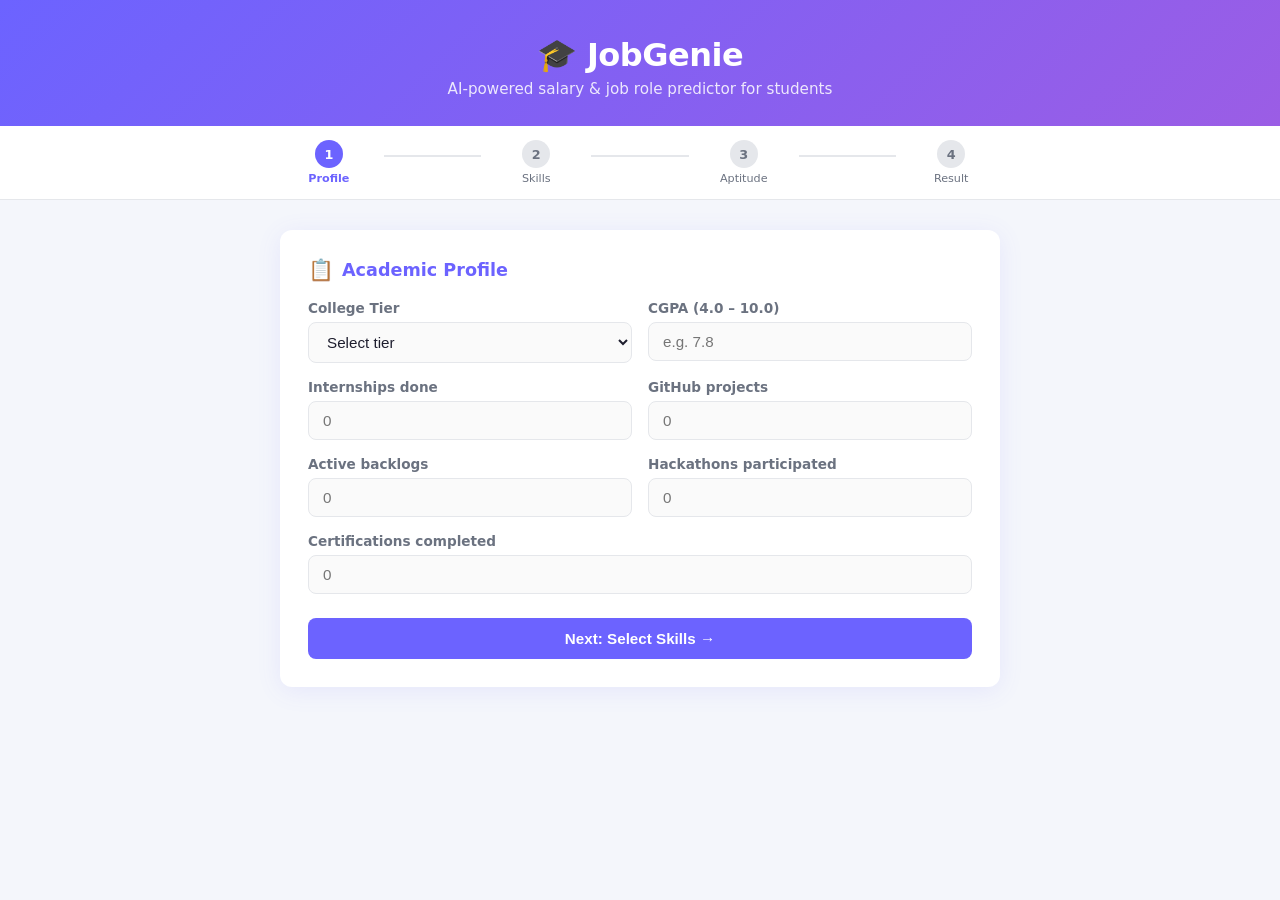
<file: RESUMES PBL/templates/student_index.html>
<!DOCTYPE html>
<html lang="en">
<head>
  <meta charset="UTF-8">
  <meta name="viewport" content="width=device-width, initial-scale=1.0">
  <title>JobGenie — Student Predictor</title>
  <style>
    /* ── Reset & Base ── */
    *, *::before, *::after { box-sizing: border-box; margin: 0; padding: 0; }
    :root {
      --purple:     #6C63FF;
      --purple-dk:  #5A52D5;
      --teal:       #43B89C;
      --coral:      #FF6584;
      --amber:      #F7C59F;
      --bg:         #F4F6FB;
      --card:       #FFFFFF;
      --text:       #1E1E2E;
      --muted:      #6B7280;
      --border:     #E5E7EB;
      --radius:     12px;
      --shadow:     0 4px 24px rgba(108,99,255,.10);
    }
    body { font-family: 'Segoe UI', system-ui, sans-serif; background: var(--bg);
           color: var(--text); min-height: 100vh; }

    /* ── Header ── */
    header { background: linear-gradient(135deg, var(--purple), #9B5DE5);
             color: #fff; text-align: center; padding: 36px 20px 28px; }
    header h1 { font-size: 2rem; font-weight: 700; letter-spacing: -0.5px; }
    header p  { opacity: .85; margin-top: 6px; font-size: .95rem; }

    /* ── Progress bar ── */
    .progress-wrap { background: #fff; border-bottom: 1px solid var(--border);
                     padding: 14px 0; position: sticky; top: 0; z-index: 10; }
    .progress-inner { max-width: 760px; margin: 0 auto; padding: 0 20px; }
    .steps { display: flex; gap: 6px; align-items: center; }
    .step  { flex: 1; display: flex; flex-direction: column; align-items: center;
             gap: 4px; cursor: default; }
    .step-dot { width: 28px; height: 28px; border-radius: 50%;
                background: var(--border); color: var(--muted);
                display: flex; align-items: center; justify-content: center;
                font-weight: 700; font-size: .8rem; transition: .3s; }
    .step.active .step-dot  { background: var(--purple); color: #fff; }
    .step.done   .step-dot  { background: var(--teal);   color: #fff; }
    .step-label { font-size: .7rem; color: var(--muted); font-weight: 500;
                  text-align: center; }
    .step.active .step-label { color: var(--purple); font-weight: 700; }
    .step-line  { flex: 1; height: 2px; background: var(--border); margin-bottom: 14px; }
    .step-line.done { background: var(--teal); }

    /* ── Layout ── */
    main { max-width: 760px; margin: 30px auto; padding: 0 20px 60px; }

    /* ── Section panels ── */
    .section { display: none; }
    .section.active { display: block; }

    /* ── Card ── */
    .card { background: var(--card); border-radius: var(--radius);
            box-shadow: var(--shadow); padding: 28px; margin-bottom: 20px; }
    .card-title { font-size: 1.1rem; font-weight: 700; margin-bottom: 18px;
                  color: var(--purple); display: flex; align-items: center; gap: 8px; }
    .card-title span { font-size: 1.3rem; }

    /* ── Form elements ── */
    .form-grid { display: grid; grid-template-columns: 1fr 1fr; gap: 16px; }
    .form-group { display: flex; flex-direction: column; gap: 6px; }
    .form-group.full { grid-column: 1 / -1; }
    label { font-size: .85rem; font-weight: 600; color: var(--muted); }
    input[type=number], select {
      border: 1.5px solid var(--border); border-radius: 8px;
      padding: 10px 14px; font-size: .95rem; color: var(--text);
      background: #FAFAFA; transition: border .2s;
      width: 100%;
    }
    input[type=number]:focus, select:focus {
      outline: none; border-color: var(--purple); background: #fff; }

    /* ── Skills grid ── */
    .skills-grid { display: grid; grid-template-columns: repeat(3, 1fr); gap: 10px; }
    .skill-chip { display: flex; align-items: center; gap: 8px; padding: 9px 12px;
                  border: 1.5px solid var(--border); border-radius: 8px;
                  cursor: pointer; transition: all .2s; font-size: .85rem;
                  font-weight: 500; background: #FAFAFA; user-select: none; }
    .skill-chip:hover   { border-color: var(--purple); background: #F0EEFF; }
    .skill-chip.selected { border-color: var(--purple); background: #EDE9FF;
                           color: var(--purple); font-weight: 700; }
    .skill-chip input { display: none; }
    .skill-badge { font-size: .65rem; padding: 2px 6px; border-radius: 20px;
                   font-weight: 700; margin-left: auto; }
    .adv  { background: #EDE9FF; color: var(--purple); }
    .mid  { background: #DCFCE7; color: #166534; }
    .bas  { background: #FEF9C3; color: #854D0E; }

    /* ── Aptitude test ── */
    .q-card { background: var(--bg); border-radius: 10px; padding: 20px;
              margin-bottom: 14px; border: 1.5px solid var(--border); }
    .q-text { font-weight: 600; margin-bottom: 14px; font-size: .95rem; line-height: 1.5; }
    .q-options { display: flex; flex-direction: column; gap: 8px; }
    .q-opt { display: flex; align-items: center; gap: 10px; padding: 10px 14px;
             border: 1.5px solid var(--border); border-radius: 8px;
             cursor: pointer; transition: all .2s; font-size: .9rem;
             background: var(--card); }
    .q-opt:hover   { border-color: var(--purple); background: #F0EEFF; }
    .q-opt.correct { border-color: var(--teal);   background: #ECFDF5; color: #065F46; font-weight: 700; }
    .q-opt.wrong   { border-color: var(--coral);  background: #FFF1F2; color: #9F1239; }
    .q-opt.show-correct { border-color: var(--teal); background: #ECFDF5; }
    .aptitude-progress { font-size: .85rem; color: var(--muted); margin-bottom: 16px; font-weight: 600; }
    .apt-score-box { text-align: center; padding: 20px;
                     background: linear-gradient(135deg,#EDE9FF,#DCFCE7);
                     border-radius: 10px; margin-bottom: 16px; }
    .apt-score-num { font-size: 3rem; font-weight: 800; color: var(--purple); }
    .apt-score-label { font-size: .9rem; color: var(--muted); margin-top: 4px; }

    /* ── Buttons ── */
    .btn-row { display: flex; gap: 12px; margin-top: 24px; }
    .btn { padding: 12px 28px; border-radius: 8px; font-weight: 700;
           font-size: .95rem; cursor: pointer; border: none; transition: all .2s; }
    .btn-primary { background: var(--purple); color: #fff; flex: 1; }
    .btn-primary:hover { background: var(--purple-dk); transform: translateY(-1px); }
    .btn-secondary { background: var(--bg); color: var(--muted);
                     border: 1.5px solid var(--border); }
    .btn-secondary:hover { border-color: var(--purple); color: var(--purple); }
    .btn:disabled { opacity: .5; cursor: not-allowed; transform: none !important; }

    /* ── Error ── */
    .error-msg { color: var(--coral); font-size: .85rem; font-weight: 600;
                 margin-top: 10px; display: none; }

    /* ── Loading ── */
    .loading { text-align: center; padding: 40px; display: none; }
    .spinner { width: 48px; height: 48px; border: 4px solid var(--border);
               border-top-color: var(--purple); border-radius: 50%;
               animation: spin .8s linear infinite; margin: 0 auto 16px; }
    @keyframes spin { to { transform: rotate(360deg); } }

    @media(max-width: 560px) {
      .form-grid   { grid-template-columns: 1fr; }
      .skills-grid { grid-template-columns: repeat(2, 1fr); }
      header h1    { font-size: 1.5rem; }
    }
  </style>
</head>
<body>

<header>
  <h1>🎓 JobGenie</h1>
  <p>AI-powered salary & job role predictor for students</p>
</header>

<!-- Progress bar -->
<div class="progress-wrap">
  <div class="progress-inner">
    <div class="steps">
      <div class="step active" id="st1">
        <div class="step-dot">1</div>
        <div class="step-label">Profile</div>
      </div>
      <div class="step-line" id="sl1"></div>
      <div class="step" id="st2">
        <div class="step-dot">2</div>
        <div class="step-label">Skills</div>
      </div>
      <div class="step-line" id="sl2"></div>
      <div class="step" id="st3">
        <div class="step-dot">3</div>
        <div class="step-label">Aptitude</div>
      </div>
      <div class="step-line" id="sl3"></div>
      <div class="step" id="st4">
        <div class="step-dot">4</div>
        <div class="step-label">Result</div>
      </div>
    </div>
  </div>
</div>

<main>

  <!-- ── SECTION 1: Profile ── -->
  <div class="section active" id="sec1">
    <div class="card">
      <div class="card-title"><span>📋</span> Academic Profile</div>
      <div class="form-grid">

        <div class="form-group">
          <label>College Tier</label>
          <select id="college_tier">
            <option value="">Select tier</option>
            <option value="Tier 1">Tier 1 (IIT / NIT / BITS)</option>
            <option value="Tier 2">Tier 2 (State engineering colleges)</option>
            <option value="Tier 3">Tier 3 (Private / other colleges)</option>
          </select>
        </div>

        <div class="form-group">
          <label>CGPA (4.0 – 10.0)</label>
          <input type="number" id="cgpa" min="4" max="10" step="0.01" placeholder="e.g. 7.8">
        </div>

        <div class="form-group">
          <label>Internships done</label>
          <input type="number" id="internships" min="0" max="10" placeholder="0">
        </div>

        <div class="form-group">
          <label>GitHub projects</label>
          <input type="number" id="github_projects" min="0" max="30" placeholder="0">
        </div>

        <div class="form-group">
          <label>Active backlogs</label>
          <input type="number" id="backlogs" min="0" max="20" placeholder="0">
        </div>

        <div class="form-group">
          <label>Hackathons participated</label>
          <input type="number" id="hackathons" min="0" max="20" placeholder="0">
        </div>

        <div class="form-group full">
          <label>Certifications completed</label>
          <input type="number" id="certifications" min="0" max="20" placeholder="0">
        </div>

      </div>
      <p class="error-msg" id="err1">Please fill all fields correctly.</p>
      <div class="btn-row">
        <button class="btn btn-primary" onclick="goTo(2)">Next: Select Skills →</button>
      </div>
    </div>
  </div>

  <!-- ── SECTION 2: Skills ── -->
  <div class="section" id="sec2">
    <div class="card">
      <div class="card-title"><span>💻</span> Select Your Skills</div>
      <p style="font-size:.85rem;color:var(--muted);margin-bottom:16px;">
        Select all skills you are comfortable working with.
        <span style="color:var(--coral);font-weight:700;">Select at least 1.</span>
      </p>

      <p style="font-size:.8rem;font-weight:600;margin-bottom:10px;color:var(--muted);">
        <span style="background:#EDE9FF;color:var(--purple);padding:2px 8px;border-radius:20px;font-size:.7rem;">ADV</span> Advanced &nbsp;
        <span style="background:#DCFCE7;color:#166534;padding:2px 8px;border-radius:20px;font-size:.7rem;">MID</span> Intermediate &nbsp;
        <span style="background:#FEF9C3;color:#854D0E;padding:2px 8px;border-radius:20px;font-size:.7rem;">BAS</span> Basic
      </p>

      <div class="skills-grid" id="skillsGrid"></div>

      <p class="error-msg" id="err2">Please select at least one skill.</p>
      <div class="btn-row">
        <button class="btn btn-secondary" onclick="goTo(1)">← Back</button>
        <button class="btn btn-primary" onclick="goTo(3)">Next: Aptitude Test →</button>
      </div>
    </div>
  </div>

  <!-- ── SECTION 3: Aptitude ── -->
  <div class="section" id="sec3">
    <div class="card">
      <div class="card-title"><span>🧠</span> Aptitude Test</div>
      <p style="font-size:.85rem;color:var(--muted);margin-bottom:20px;">
        Answer all 10 questions. Your score is used in the salary prediction.
      </p>
      <div id="aptitudeContainer"></div>
      <p class="error-msg" id="err3">Answer all questions before submitting.</p>
      <div class="btn-row">
        <button class="btn btn-secondary" onclick="goTo(2)">← Back</button>
        <button class="btn btn-primary" id="submitBtn" onclick="submitForm()">
          🔮 Predict My Career
        </button>
      </div>
    </div>
  </div>

  <!-- ── Loading ── -->
  <div class="loading" id="loadingDiv">
    <div class="spinner"></div>
    <p style="font-weight:600;color:var(--purple);">Analysing your profile…</p>
    <p style="font-size:.85rem;color:var(--muted);margin-top:6px;">Running AI models</p>
  </div>

</main>

<script>
// ── Skills data ───────────────────────────────────────────────────────────────
const SKILLS = [
  { name: 'DSA',             cat: 'adv', label: 'ADV' },
  { name: 'Machine Learning',cat: 'adv', label: 'ADV' },
  { name: 'Deep Learning',   cat: 'adv', label: 'ADV' },
  { name: 'TensorFlow',      cat: 'adv', label: 'ADV' },
  { name: 'PyTorch',         cat: 'adv', label: 'ADV' },
  { name: 'Python',          cat: 'mid', label: 'MID' },
  { name: 'Java',            cat: 'mid', label: 'MID' },
  { name: 'React',           cat: 'mid', label: 'MID' },
  { name: 'AWS',             cat: 'mid', label: 'MID' },
  { name: 'Docker',          cat: 'mid', label: 'MID' },
  { name: 'Node.js',         cat: 'mid', label: 'MID' },
  { name: 'Django',          cat: 'mid', label: 'MID' },
  { name: 'Excel',           cat: 'bas', label: 'BAS' },
  { name: 'SQL',             cat: 'bas', label: 'BAS' },
  { name: 'HTML/CSS',        cat: 'bas', label: 'BAS' },
  { name: 'JavaScript',      cat: 'bas', label: 'BAS' },
  { name: 'Git',             cat: 'bas', label: 'BAS' },
  { name: 'Linux',           cat: 'bas', label: 'BAS' },
];

// ── Aptitude question bank (difficulty: easy / medium / hard) ─────────────────
// 10 questions are picked randomly each time: 3 easy + 4 medium + 3 hard
const QUESTION_BANK = {
  easy: [
    { q: "If a train travels 120 km in 2 hours, what is its speed in km/h?",
      opts: ["40","50","60","70"], ans: 2, diff: "easy" },
    { q: "What is 15% of 400?",
      opts: ["55","60","65","70"], ans: 1, diff: "easy" },
    { q: "A shopkeeper buys an item for ₹200 and sells it for ₹250. What is the profit percentage?",
      opts: ["20%","25%","30%","15%"], ans: 1, diff: "easy" },
    { q: "If A is taller than B, and C is taller than A, who is the tallest?",
      opts: ["A","B","C","Cannot determine"], ans: 2, diff: "easy" },
    { q: "What is the next number in the series: 1, 4, 9, 16, 25, ?",
      opts: ["30","36","49","32"], ans: 1, diff: "easy" },
    { q: "A car covers 300 km in 5 hours. What is its average speed?",
      opts: ["50 km/h","55 km/h","60 km/h","65 km/h"], ans: 2, diff: "easy" },
    { q: "What is 20% of 250?",
      opts: ["40","45","50","55"], ans: 2, diff: "easy" },
    { q: "If today is Monday, what day will it be after 15 days?",
      opts: ["Monday","Tuesday","Wednesday","Thursday"], ans: 1, diff: "easy" },
    { q: "Find the odd one out: 2, 3, 5, 7, 9, 11",
      opts: ["2","9","5","11"], ans: 1, diff: "easy" },
    { q: "A rectangle has length 8 cm and width 5 cm. What is its area?",
      opts: ["13 cm²","26 cm²","40 cm²","45 cm²"], ans: 2, diff: "easy" },
    { q: "If 6 apples cost ₹90, what do 10 apples cost?",
      opts: ["₹130","₹140","₹150","₹160"], ans: 2, diff: "easy" },
    { q: "What is the value of 12 × 12 − 44?",
      opts: ["96","98","100","104"], ans: 2, diff: "easy" },
  ],
  medium: [
    { q: "What comes next in the series: 2, 6, 12, 20, 30, ?",
      opts: ["40","42","44","48"], ans: 1, diff: "medium" },
    { q: "A project takes 10 days when 5 workers work on it. How many days will 2 workers take?",
      opts: ["20","25","30","4"], ans: 1, diff: "medium" },
    { q: "Find the odd one out: 36, 49, 64, 81, 100, 112",
      opts: ["49","81","100","112"], ans: 3, diff: "medium" },
    { q: "A clock shows 3:00. What is the angle between the hour and minute hands?",
      opts: ["60°","75°","90°","120°"], ans: 2, diff: "medium" },
    { q: "If MANGO is coded as NBNHP, what is the code for APPLE?",
      opts: ["BQRMF","BQQMF","CQQNF","BQQLF"], ans: 0, diff: "medium" },
    { q: "A train 200 m long passes a pole in 10 seconds. What is the speed of the train?",
      opts: ["15 m/s","20 m/s","25 m/s","30 m/s"], ans: 1, diff: "medium" },
    { q: "If 3x + 7 = 22, what is x?",
      opts: ["3","4","5","6"], ans: 2, diff: "medium" },
    { q: "A pipe fills a tank in 6 hours. Another pipe drains it in 8 hours. If both are open, how long to fill the tank?",
      opts: ["18 hrs","20 hrs","24 hrs","28 hrs"], ans: 2, diff: "medium" },
    { q: "In a group of 70 people, 37 like coffee and 52 like tea. How many like both, if everyone likes at least one?",
      opts: ["15","17","19","21"], ans: 2, diff: "medium" },
    { q: "What is the next term in the series: 3, 8, 15, 24, 35, ?",
      opts: ["45","46","47","48"], ans: 3, diff: "medium" },
    { q: "If 8 men can build a wall in 12 days, how many days will 6 men take to build the same wall?",
      opts: ["14","15","16","18"], ans: 2, diff: "medium" },
    { q: "A man sells an article at 10% profit. If cost price is ₹500, what is the selling price?",
      opts: ["₹540","₹545","₹550","₹560"], ans: 2, diff: "medium" },
    { q: "Two numbers are in ratio 3:5. Their sum is 96. What is the larger number?",
      opts: ["56","60","62","66"], ans: 1, diff: "medium" },
    { q: "How many times do the hands of a clock coincide in 24 hours?",
      opts: ["20","22","24","44"], ans: 1, diff: "medium" },
  ],
  hard: [
    { q: "In a class of 40 students, 60% passed in Maths and 70% passed in Science. What is the minimum number who passed in both?",
      opts: ["10","12","14","16"], ans: 0, diff: "hard" },
    { q: "A cistern has a leak which empties it in 8 hours. A tap fills it at 6 litres/min. If the cistern is 2160 litres, find the time to fill it if the tap is also on.",
      opts: ["6 hrs","8 hrs","12 hrs","Cannot be filled"], ans: 3, diff: "hard" },
    { q: "If log₂8 + log₂4 = log₂x, what is x?",
      opts: ["16","32","64","128"], ans: 1, diff: "hard" },
    { q: "A sum of money doubles in 5 years at simple interest. In how many years will it become 4 times?",
      opts: ["10","15","20","25"], ans: 1, diff: "hard" },
    { q: "A and B can complete a task in 12 and 18 days respectively. They work together for 4 days then A leaves. How many more days does B need?",
      opts: ["6","8","10","12"], ans: 2, diff: "hard" },
    { q: "The speed of a boat in still water is 15 km/h. Stream speed is 3 km/h. A man rows 18 km downstream and returns. Total time taken?",
      opts: ["2 hrs","2.5 hrs","3 hrs","3.5 hrs"], ans: 1, diff: "hard" },
    { q: "In how many ways can the letters of the word 'LEADER' be arranged?",
      opts: ["360","720","1080","2160"], ans: 0, diff: "hard" },
    { q: "The average of 5 numbers is 27. If one number is excluded the average becomes 25. What is the excluded number?",
      opts: ["30","33","35","37"], ans: 3, diff: "hard" },
    { q: "A merchant marks goods 30% above cost price and gives a 10% discount. What is the profit percentage?",
      opts: ["15%","17%","19%","21%"], ans: 1, diff: "hard" },
    { q: "If the sum of first n natural numbers is 210, what is n?",
      opts: ["18","19","20","21"], ans: 2, diff: "hard" },
    { q: "Two trains start from cities A and B towards each other at 60 km/h and 80 km/h. They are 280 km apart. When will they meet?",
      opts: ["1 hr","2 hrs","1.5 hrs","2.5 hrs"], ans: 1, diff: "hard" },
    { q: "Find x: 2^(x+1) + 2^x = 96",
      opts: ["4","5","6","7"], ans: 1, diff: "hard" },
  ],
};

// Pick 3 easy + 4 medium + 3 hard questions randomly every time
function pickQuestions() {
  function shuffle(arr) {
    const a = [...arr];
    for (let i = a.length - 1; i > 0; i--) {
      const j = Math.floor(Math.random() * (i + 1));
      [a[i], a[j]] = [a[j], a[i]];
    }
    return a;
  }
  const easy   = shuffle(QUESTION_BANK.easy).slice(0, 3);
  const medium = shuffle(QUESTION_BANK.medium).slice(0, 4);
  const hard   = shuffle(QUESTION_BANK.hard).slice(0, 3);
  // Interleave: easy, medium, hard mixed (not all easy first)
  return shuffle([...easy, ...medium, ...hard]);
}

// Active questions for this session (regenerated when aptitude section loads)
let QUESTIONS = pickQuestions();

// ── State ─────────────────────────────────────────────────────────────────────
let selectedSkills = new Set();
let answers        = {};
let revealed       = {};
let aptitudeScore  = 0;

// ── Build skills grid ─────────────────────────────────────────────────────────
function buildSkills() {
  const grid = document.getElementById('skillsGrid');
  grid.innerHTML = '';
  SKILLS.forEach(s => {
    const chip = document.createElement('label');
    chip.className = 'skill-chip';
    chip.innerHTML = `
      <input type="checkbox" value="${s.name}">
      ${s.name}
      <span class="skill-badge ${s.cat}">${s.label}</span>`;
    chip.querySelector('input').addEventListener('change', e => {
      if (e.target.checked) { selectedSkills.add(s.name); chip.classList.add('selected'); }
      else                   { selectedSkills.delete(s.name); chip.classList.remove('selected'); }
    });
    grid.appendChild(chip);
  });
}

// ── Build aptitude questions ───────────────────────────────────────────────────
function buildAptitude() {
  // Fresh random set every time the aptitude section is entered
  QUESTIONS = pickQuestions();

  const container = document.getElementById('aptitudeContainer');
  container.innerHTML = '';
  answers  = {};
  revealed = {};

  // Difficulty badge styles
  const diffMeta = {
    easy:   { label: 'Easy',   bg: '#DCFCE7', color: '#166534' },
    medium: { label: 'Medium', bg: '#FEF9C3', color: '#854D0E' },
    hard:   { label: 'Hard',   bg: '#FFF1F2', color: '#9F1239' },
  };

  QUESTIONS.forEach((q, qi) => {
    const card = document.createElement('div');
    card.className = 'q-card';
    card.id = `qcard${qi}`;

    // Header row: "Question X of 10" + difficulty badge
    const prog = document.createElement('div');
    prog.className = 'aptitude-progress';
    prog.style.cssText = 'display:flex;justify-content:space-between;align-items:center;';
    const dm = diffMeta[q.diff] || diffMeta.medium;
    prog.innerHTML = `
      <span>Question ${qi+1} of ${QUESTIONS.length}</span>
      <span style="font-size:.68rem;font-weight:700;padding:2px 10px;border-radius:20px;
                   background:${dm.bg};color:${dm.color};">${dm.label}</span>`;

    const qtext = document.createElement('div');
    qtext.className = 'q-text';
    qtext.textContent = q.q;

    const opts = document.createElement('div');
    opts.className = 'q-options';

    q.opts.forEach((opt, oi) => {
      const btn = document.createElement('div');
      btn.className = 'q-opt';
      btn.textContent = `${String.fromCharCode(65+oi)}.  ${opt}`;
      btn.onclick = () => selectAnswer(qi, oi, btn, card, q.ans);
      opts.appendChild(btn);
    });

    card.appendChild(prog);
    card.appendChild(qtext);
    card.appendChild(opts);
    container.appendChild(card);
  });
}

function selectAnswer(qi, oi, btn, card, correctIdx) {
  if (revealed[qi]) return;
  revealed[qi] = true;
  answers[qi]  = oi;

  const allOpts = card.querySelectorAll('.q-opt');
  allOpts.forEach((o, i) => {
    if (i === correctIdx) o.classList.add(oi === correctIdx ? 'correct' : 'show-correct');
    else if (i === oi)    o.classList.add('wrong');
    o.style.cursor = 'default';
  });
}

function calcAptitude() {
  let score = 0;
  QUESTIONS.forEach((q, i) => { if (answers[i] === q.ans) score++; });
  return Math.round((score / QUESTIONS.length) * 100);
}

// ── Navigation ────────────────────────────────────────────────────────────────
function goTo(step) {
  // Validate current step
  if (step === 2) {
    if (!validateProfile()) return;
  }
  if (step === 3) {
    if (selectedSkills.size === 0) {
      document.getElementById('err2').style.display = 'block';
      return;
    }
    document.getElementById('err2').style.display = 'none';
    // Rebuild with a fresh random set every time the aptitude section is entered
    buildAptitude();
  }

  // Update sections
  document.querySelectorAll('.section').forEach(s => s.classList.remove('active'));
  document.getElementById(`sec${step}`).classList.add('active');

  // Update step indicators
  for (let i = 1; i <= 4; i++) {
    const st = document.getElementById(`st${i}`);
    st.classList.remove('active','done');
    if (i < step)  st.classList.add('done');
    if (i === step) st.classList.add('active');
    if (i < 4) {
      const sl = document.getElementById(`sl${i}`);
      sl.classList.toggle('done', i < step);
    }
  }

  window.scrollTo({ top: 0, behavior: 'smooth' });
}

function validateProfile() {
  const tier  = document.getElementById('college_tier').value;
  const cgpa  = parseFloat(document.getElementById('cgpa').value);
  const err   = document.getElementById('err1');

  const fields = ['internships','github_projects','backlogs','hackathons','certifications'];
  const allFilled = fields.every(f => document.getElementById(f).value !== '');

  if (!tier || isNaN(cgpa) || cgpa < 4 || cgpa > 10 || !allFilled) {
    err.style.display = 'block';
    return false;
  }
  err.style.display = 'none';
  return true;
}

// ── Submit ────────────────────────────────────────────────────────────────────
async function submitForm() {
  const unanswered = QUESTIONS.length - Object.keys(answers).length;
  if (unanswered > 0) {
    document.getElementById('err3').style.display = 'block';
    document.getElementById('err3').textContent =
      `Please answer all questions (${unanswered} remaining).`;
    return;
  }
  document.getElementById('err3').style.display = 'none';

  aptitudeScore = calcAptitude();

  // Show loading
  document.getElementById('sec3').style.display   = 'none';
  document.getElementById('loadingDiv').style.display = 'block';

  const payload = {
    college_tier:    document.getElementById('college_tier').value,
    cgpa:            parseFloat(document.getElementById('cgpa').value),
    internships:     parseInt(document.getElementById('internships').value)     || 0,
    github_projects: parseInt(document.getElementById('github_projects').value) || 0,
    backlogs:        parseInt(document.getElementById('backlogs').value)        || 0,
    hackathons:      parseInt(document.getElementById('hackathons').value)      || 0,
    certifications:  parseInt(document.getElementById('certifications').value)  || 0,
    aptitude_score:  aptitudeScore,
    skills:          Array.from(selectedSkills),
  };

  try {
    const res  = await fetch('/api/student/predict', {
      method:  'POST',
      headers: { 'Content-Type': 'application/json' },
      body:    JSON.stringify(payload),
    });
    const data = await res.json();

    if (data.error) throw new Error(data.error);

    // Store result and redirect
    sessionStorage.setItem('jobgenie_result',  JSON.stringify(data));
    sessionStorage.setItem('jobgenie_profile', JSON.stringify(payload));
    window.location.href = '/student/result';

  } catch (err) {
    document.getElementById('loadingDiv').style.display = 'none';
    document.getElementById('sec3').style.display       = 'block';
    document.getElementById('err3').style.display       = 'block';
    document.getElementById('err3').textContent         = 'Error: ' + err.message;
  }
}

// ── Init ──────────────────────────────────────────────────────────────────────
buildSkills();
buildAptitude();
</script>
</body>
</html>
</file>
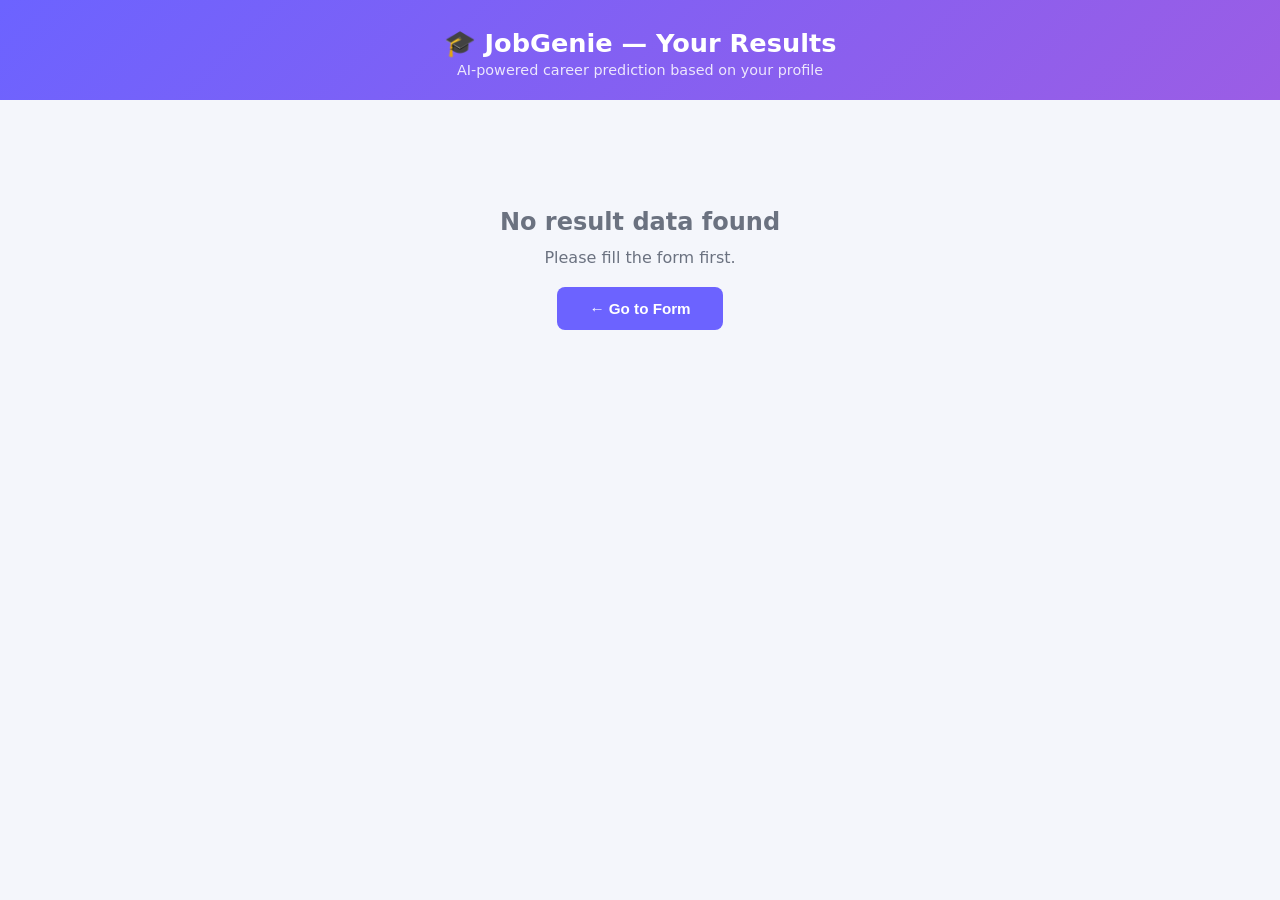
<file: RESUMES PBL/templates/student_result.html>
<!DOCTYPE html>
<html lang="en">
<head>
  <meta charset="UTF-8">
  <meta name="viewport" content="width=device-width, initial-scale=1.0">
  <title>JobGenie — Your Results</title>
  <style>
    *, *::before, *::after { box-sizing: border-box; margin: 0; padding: 0; }
    :root {
      --purple:  #6C63FF; --purple-dk: #5A52D5; --teal: #43B89C;
      --coral:   #FF6584; --amber: #F7C59F;
      --bg:      #F4F6FB; --card: #FFFFFF;
      --text:    #1E1E2E; --muted: #6B7280; --border: #E5E7EB;
      --radius:  12px;    --shadow: 0 4px 24px rgba(108,99,255,.10);
    }
    body { font-family: 'Segoe UI', system-ui, sans-serif;
           background: var(--bg); color: var(--text); min-height: 100vh; }

    header { background: linear-gradient(135deg, var(--purple), #9B5DE5);
             color: #fff; text-align: center; padding: 28px 20px 22px; }
    header h1 { font-size: 1.6rem; font-weight: 700; }
    header p  { opacity: .85; margin-top: 4px; font-size: .9rem; }

    main { max-width: 800px; margin: 28px auto; padding: 0 20px 60px; }

    /* ── Hero cards ── */
    .hero-grid { display: grid; grid-template-columns: 1fr 1fr; gap: 16px;
                 margin-bottom: 20px; }
    .hero-card { background: var(--card); border-radius: var(--radius);
                 box-shadow: var(--shadow); padding: 24px; text-align: center;
                 border-top: 4px solid transparent; }
    .hero-card.salary { border-color: var(--purple); }
    .hero-card.role   { border-color: var(--teal);   }
    .hero-label { font-size: .8rem; font-weight: 700; color: var(--muted);
                  text-transform: uppercase; letter-spacing: .8px; }
    .hero-value { font-size: 2.4rem; font-weight: 800; margin: 8px 0 4px;
                  line-height: 1; }
    .salary .hero-value { color: var(--purple); }
    .role   .hero-value { color: var(--teal);   font-size: 1.6rem; }
    .hero-sub { font-size: .82rem; color: var(--muted); }

    /* ── Generic card ── */
    .card { background: var(--card); border-radius: var(--radius);
            box-shadow: var(--shadow); padding: 24px; margin-bottom: 18px; }
    .card-title { font-size: 1rem; font-weight: 700; color: var(--purple);
                  display: flex; align-items: center; gap: 8px; margin-bottom: 18px; }
    .card-title span { font-size: 1.2rem; }

    /* ── Role confidence bars ── */
    .role-row { display: flex; align-items: center; gap: 12px; margin-bottom: 12px; }
    .role-name { font-weight: 600; font-size: .9rem; min-width: 160px; }
    .role-bar-wrap { flex: 1; background: var(--bg); border-radius: 20px; height: 12px; overflow: hidden; }
    .role-bar { height: 100%; border-radius: 20px;
                background: linear-gradient(90deg, var(--purple), #9B5DE5);
                transition: width 1s ease; width: 0; }
    .role-bar.second { background: linear-gradient(90deg, var(--teal), #5DE5C5); }
    .role-bar.third  { background: linear-gradient(90deg, var(--amber), #F7A55F); }
    .role-pct { font-size: .82rem; font-weight: 700; color: var(--muted);
                min-width: 42px; text-align: right; }

    /* ── Aptitude score ── */
    .apt-ring-wrap { display: flex; align-items: center; gap: 24px; }
    .ring-svg { flex-shrink: 0; }
    .ring-info h3  { font-size: 1.5rem; font-weight: 800; color: var(--purple); }
    .ring-info p   { font-size: .85rem; color: var(--muted); margin-top: 4px; }

    /* ── Profile summary chips ── */
    .profile-grid { display: grid; grid-template-columns: repeat(4,1fr); gap: 10px; }
    .prof-chip { background: var(--bg); border-radius: 10px; padding: 12px;
                 text-align: center; border: 1.5px solid var(--border); }
    .prof-val  { font-size: 1.4rem; font-weight: 800; color: var(--purple); }
    .prof-key  { font-size: .72rem; color: var(--muted); font-weight: 600;
                 margin-top: 2px; }

    /* ── Improvements ── */
    .imp-item { display: flex; gap: 12px; align-items: flex-start;
                padding: 12px 14px; border-radius: 8px; margin-bottom: 10px;
                border: 1.5px solid var(--border); }
    .imp-icon  { font-size: 1.2rem; flex-shrink: 0; }
    .imp-text  { font-size: .88rem; line-height: 1.5; }
    .imp-badge { font-size: .65rem; font-weight: 700; padding: 2px 8px;
                 border-radius: 20px; margin-bottom: 4px; display: inline-block; }
    .high   { background: #FFF1F2; border-color: #FECDD3; }
    .high   .imp-badge { background: #FFF1F2; color: #9F1239; border: 1px solid #FECDD3; }
    .medium { background: #FFFBEB; border-color: #FDE68A; }
    .medium .imp-badge { background: #FFFBEB; color: #92400E; border: 1px solid #FDE68A; }
    .low    { background: #F0FDF4; border-color: #BBF7D0; }
    .low    .imp-badge { background: #F0FDF4; color: #166534; border: 1px solid #BBF7D0; }

    /* ── Button ── */
    .btn-row { display: flex; gap: 12px; justify-content: center; margin-top: 28px; }
    .btn { padding: 13px 32px; border-radius: 8px; font-weight: 700;
           font-size: .95rem; cursor: pointer; border: none; }
    .btn-primary { background: var(--purple); color: #fff; }
    .btn-primary:hover { background: var(--purple-dk); }
    .btn-secondary { background: var(--bg); color: var(--muted);
                     border: 1.5px solid var(--border); }
    .btn-secondary:hover { border-color: var(--purple); color: var(--purple); }

    /* ── No data fallback ── */
    .no-data { text-align: center; padding: 80px 20px; }
    .no-data h2 { color: var(--muted); margin-bottom: 12px; }

    @media(max-width:560px) {
      .hero-grid    { grid-template-columns: 1fr; }
      .profile-grid { grid-template-columns: repeat(2,1fr); }
      .role-name    { min-width: 110px; font-size: .8rem; }
    }
  </style>
</head>
<body>

<header>
  <h1>🎓 JobGenie — Your Results</h1>
  <p>AI-powered career prediction based on your profile</p>
</header>

<main id="mainContent">
  <div class="no-data" id="noData" style="display:none;">
    <h2>No result data found</h2>
    <p style="color:var(--muted);margin-bottom:20px;">Please fill the form first.</p>
    <a href="/"><button class="btn btn-primary">← Go to Form</button></a>
  </div>
</main>

<script>
const result  = JSON.parse(sessionStorage.getItem('jobgenie_result')  || 'null');
const profile = JSON.parse(sessionStorage.getItem('jobgenie_profile') || 'null');

if (!result || !profile) {
  document.getElementById('noData').style.display = 'block';
} else {
  buildResults();
}

function buildResults() {
  const main = document.getElementById('mainContent');
  main.innerHTML = '';

  // ── Hero ────────────────────────────────────────────────────────────────────
  const heroGrid = el('div', 'hero-grid');
  heroGrid.innerHTML = `
    <div class="hero-card salary">
      <div class="hero-label">Predicted Salary</div>
      <div class="hero-value">₹${result.predicted_salary_lpa} LPA</div>
      <div class="hero-sub">Annual package estimate</div>
    </div>
    <div class="hero-card role">
      <div class="hero-label">Best Job Role</div>
      <div class="hero-value">${result.predicted_role}</div>
      <div class="hero-sub">Based on your skills & profile</div>
    </div>`;
  main.appendChild(heroGrid);

  // ── Role confidence ─────────────────────────────────────────────────────────
  const roleCard = el('div', 'card');
  roleCard.innerHTML = `<div class="card-title"><span>🎯</span> Job Role Confidence</div>`;
  const classes = ['', 'second', 'third'];
  result.top_roles.forEach((r, i) => {
    const row = document.createElement('div');
    row.className = 'role-row';
    row.innerHTML = `
      <div class="role-name">${i===0?'🥇':i===1?'🥈':'🥉'} ${r.role}</div>
      <div class="role-bar-wrap">
        <div class="role-bar ${classes[i]}" id="bar${i}" style="width:0%"></div>
      </div>
      <div class="role-pct">${r.confidence}%</div>`;
    roleCard.appendChild(row);
  });
  main.appendChild(roleCard);

  // Animate bars after paint
  setTimeout(() => {
    result.top_roles.forEach((r, i) => {
      const b = document.getElementById(`bar${i}`);
      if (b) b.style.width = r.confidence + '%';
    });
  }, 100);

  // ── Aptitude score ──────────────────────────────────────────────────────────
  const aptScore = profile.aptitude_score;
  const aptCard  = el('div', 'card');
  const radius   = 40; const circ = 2 * Math.PI * radius;
  const dash     = circ * (aptScore / 100);
  aptCard.innerHTML = `
    <div class="card-title"><span>🧠</span> Aptitude Score</div>
    <div class="apt-ring-wrap">
      <svg class="ring-svg" width="110" height="110" viewBox="0 0 110 110">
        <circle cx="55" cy="55" r="${radius}" fill="none"
                stroke="#E5E7EB" stroke-width="10"/>
        <circle cx="55" cy="55" r="${radius}" fill="none"
                stroke="#6C63FF" stroke-width="10"
                stroke-dasharray="${dash} ${circ}"
                stroke-dashoffset="${circ/4}"
                stroke-linecap="round"/>
        <text x="55" y="60" text-anchor="middle"
              font-size="18" font-weight="800" fill="#6C63FF">${aptScore}</text>
      </svg>
      <div class="ring-info">
        <h3>${aptScore}/100</h3>
        <p>${aptScore>=75?'Excellent aptitude score!':aptScore>=50?'Good score — room to improve.':'Focus on improving aptitude.'}</p>
        <p style="margin-top:8px;font-size:.8rem;color:#9CA3AF;">
          ${aptScore>=75?'Top 25% of candidates':aptScore>=50?'Average range':'Below average range'}
        </p>
      </div>
    </div>`;
  main.appendChild(aptCard);

  // ── Profile summary ─────────────────────────────────────────────────────────
  const profCard = el('div', 'card');
  profCard.innerHTML = `<div class="card-title"><span>📋</span> Your Profile Summary</div>`;
  const chips = [
    { val: profile.cgpa,            key: 'CGPA'          },
    { val: profile.internships,     key: 'Internships'   },
    { val: profile.github_projects, key: 'Projects'      },
    { val: profile.hackathons,      key: 'Hackathons'    },
    { val: profile.certifications,  key: 'Certifications'},
    { val: profile.backlogs,        key: 'Backlogs'      },
    { val: profile.college_tier,    key: 'College Tier'  },
    { val: profile.skills.length,   key: 'Skills'        },
  ];
  const pg = el('div','profile-grid');
  chips.forEach(c => {
    pg.innerHTML += `<div class="prof-chip">
      <div class="prof-val">${c.val}</div>
      <div class="prof-key">${c.key}</div>
    </div>`;
  });
  profCard.appendChild(pg);

  // Skills selected
  const skillWrap = el('div','');
  skillWrap.style.cssText = 'margin-top:16px;';
  skillWrap.innerHTML = `<p style="font-size:.8rem;font-weight:700;color:var(--muted);margin-bottom:8px;">SKILLS SELECTED</p>`;
  const skillFlex = el('div','');
  skillFlex.style.cssText = 'display:flex;flex-wrap:wrap;gap:6px;';
  profile.skills.forEach(s => {
    skillFlex.innerHTML += `<span style="background:#EDE9FF;color:#5A52D5;padding:4px 12px;
      border-radius:20px;font-size:.78rem;font-weight:700;">${s}</span>`;
  });
  skillWrap.appendChild(skillFlex);
  profCard.appendChild(skillWrap);
  main.appendChild(profCard);

  // ── Improvements ────────────────────────────────────────────────────────────
  const impCard = el('div','card');
  impCard.innerHTML = `<div class="card-title"><span>🚀</span> Personalised Improvements</div>`;

  const icons = { high: '🔴', medium: '🟡', low: '🟢' };
  const labels = { high: 'HIGH PRIORITY', medium: 'MEDIUM PRIORITY', low: 'LOW PRIORITY' };

  // Sort: high first, then medium, then low
  const sorted = [...result.improvements].sort((a,b) => {
    const order = { high: 0, medium: 1, low: 2 };
    return order[a.priority] - order[b.priority];
  });

  if (sorted.length === 0) {
    impCard.innerHTML += `<p style="color:var(--muted);font-size:.9rem;">
      No improvements needed — excellent profile!</p>`;
  } else {
    sorted.forEach(imp => {
      impCard.innerHTML += `
        <div class="imp-item ${imp.priority}">
          <div class="imp-icon">${icons[imp.priority]}</div>
          <div>
            <div class="imp-badge">${labels[imp.priority]}</div>
            <div class="imp-text">${imp.message}</div>
          </div>
        </div>`;
    });
  }
  main.appendChild(impCard);

  // ── Buttons ─────────────────────────────────────────────────────────────────
  const btnRow = el('div','btn-row');
  btnRow.innerHTML = `
    <a href="/"><button class="btn btn-secondary">← Predict Again</button></a>
    <button class="btn btn-primary" onclick="window.print()">🖨️ Save as PDF</button>`;
  main.appendChild(btnRow);
}

function el(tag, cls) {
  const e = document.createElement(tag);
  if (cls) e.className = cls;
  return e;
}
</script>
</body>
</html>
</file>
